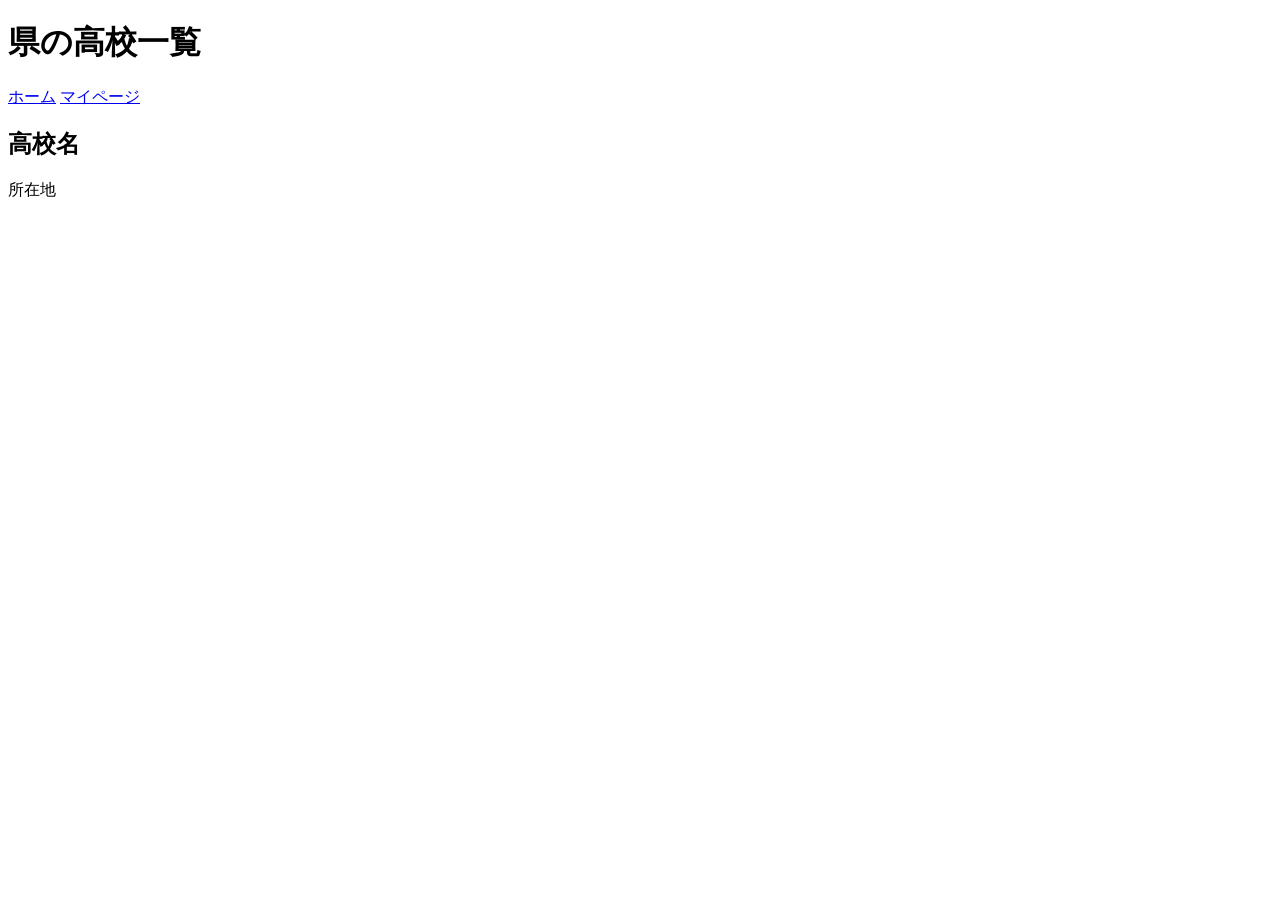
<file: src/main/resources/templates/allschool.html>
<!DOCTYPE html>
<html lang="ja" xmlns:th="http://www.thymeleaf.org">
<head>
    <meta charset="UTF-8">
    <meta name="viewport" content="width=device-width, initial-scale=1.0">

    <link rel="stylesheet" th:href="@{/CSS/allschool.css}">

    <title>高校一覧</title>
</head>

<body>

    <div class="TopContainer">
        <h1>県の高校一覧</h1>
        <a href="/home">ホーム</a>
        <a href="/Mypage">マイページ</a>
    </div>


    <div class="AllSchool">

        <a th:each="school : ${schools}"
           th:href="@{/schools/{code}(code=${school.code})}"
           class="SchoolCard">

            <h2 th:text="${school.name}">
                高校名
            </h2>

            <p th:text="${school.location}">
                所在地
            </p>

        </a>

    </div>

</body>
</html>
</file>
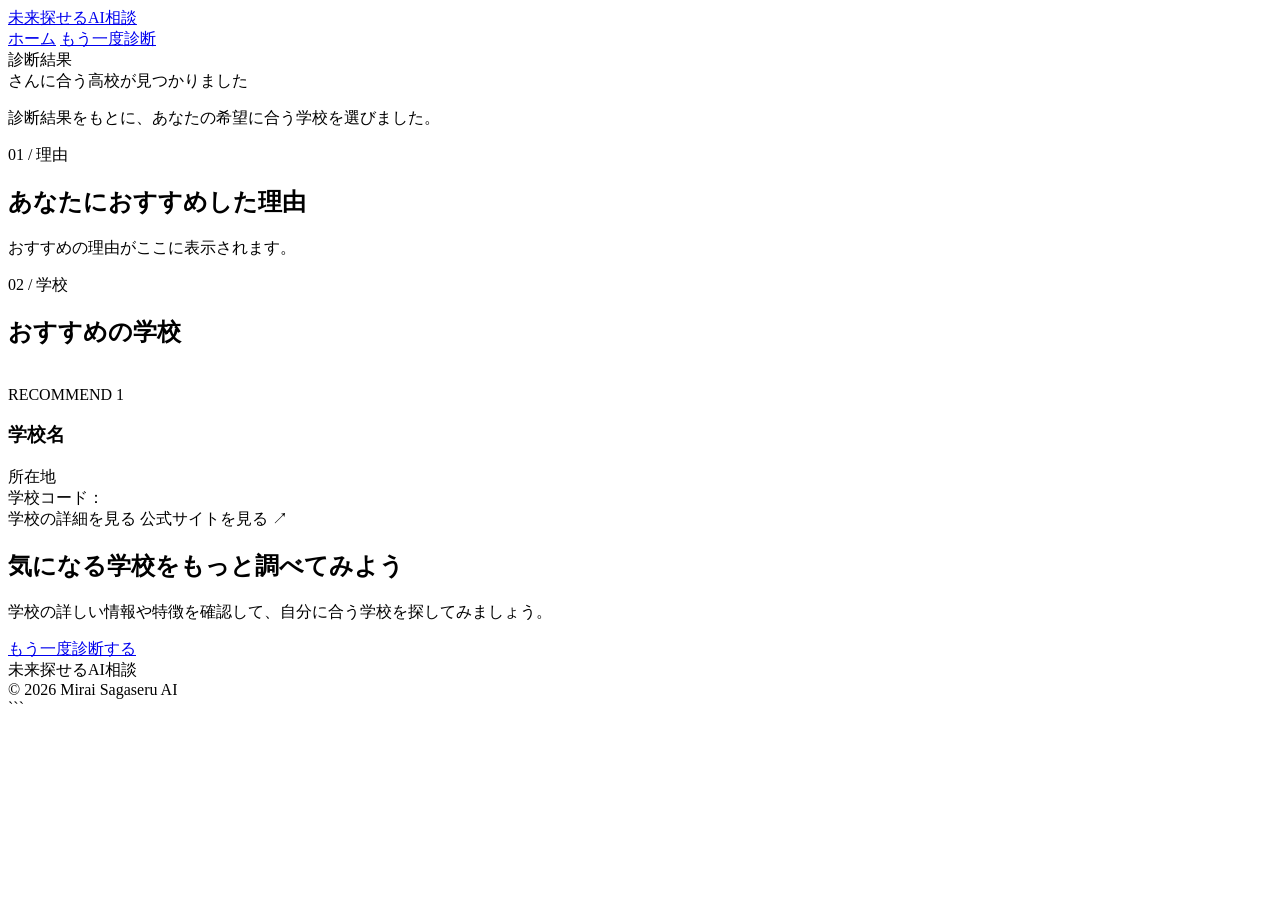
<file: src/main/resources/templates/diagnosis-result.html>
<!DOCTYPE html>
<html lang="en">
<head>
    <meta charset="UTF-8">
    <meta name="viewport" content="width=device-width, initial-scale=1.0">
    <title>診断結果</title>
</head>
<body>
    <!DOCTYPE html>

<html lang="ja" xmlns:th="http://www.thymeleaf.org">

<head>
    <meta charset="UTF-8">
    <meta name="viewport" content="width=device-width, initial-scale=1.0">
<title>診断結果</title>

<link rel="preconnect" href="https://fonts.googleapis.com">
<link rel="preconnect" href="https://fonts.gstatic.com" crossorigin>
<link href="https://fonts.googleapis.com/css2?family=Noto+Sans+JP:wght@400;500;600;700;800&display=swap" rel="stylesheet">
<link rel="stylesheet" th:href="@{/CSS/diagnosis-result.css}">

</head>

<body>
<!-- =========================
     ヘッダー
========================== -->

<header class="header">

    <div class="header-inner">

        <a href="/home" class="logo">
            未来<span>探せる</span>AI相談
        </a>

        <nav class="header-nav">
            <a href="/home">ホーム</a>
            <a href="/diagnosis">もう一度診断</a>
        </nav>

    </div>

</header>


<!-- =========================
     メイン
========================== -->

<main class="main">

    <!-- 結果タイトル -->

    <section class="result-heading">

        <div class="result-label">
            診断結果
        </div>

        <span th:text = "${userName}"></span>さんに合う高校が見つかりました

        <p>
            診断結果をもとに、あなたの希望に合う学校を選びました。
        </p>

    </section>


    <!-- =========================
         おすすめ理由
    ========================== -->

    <section class="reason-section">

        <div class="section-heading">

            <span class="number">
                01 / 理由
            </span>

            <h2>
                あなたにおすすめした理由
            </h2>

        </div>


        <div class="reason-card">

            <p th:text="${reason}">
                おすすめの理由がここに表示されます。
            </p>

        </div>

    </section>


    <!-- =========================
         おすすめ学校
    ========================== -->

    <section class="schools-section">

        <div class="section-heading">

            <span class="number">
                02 / 学校
            </span>

            <h2>
                おすすめの学校
            </h2>

        </div>


        <div class="school-list">

            <!-- 学校カード -->

            <article
                class="school-card"
                th:each="school, stat : ${schools}">


                <!-- 学校画像 -->

                <div class="school-image">

                    <img
                        th:src="${school.imageUrl != null and !school.imageUrl.isBlank()
                            ? school.imageUrl
                            : '/images/school-default.jpg'}"
                        th:alt="${school.name}">

                </div>


                <!-- 学校情報 -->

                <div class="school-content">

                    <span
                        class="recommend-number"
                        th:text="'RECOMMEND ' + ${stat.count}">
                        RECOMMEND 1
                    </span>


                    <h3
                        class="school-name"
                        th:text="${school.name}">
                        学校名
                    </h3>


                    <div class="school-location">

                        <span class="location-icon"></span>

                        <span th:text="${school.location}">
                            所在地
                        </span>

                    </div>


                    <div
                        class="school-code"
                        th:text="'学校コード：' + ${school.code}">
                        学校コード：
                    </div>


                    <div class="school-actions">

                        <a
                            th:href="@{'/schools/' + ${school.code}}"
                            class="detail-button">
                            学校の詳細を見る
                        </a>


                        <a
                            th:if="${school.websiteUrl != null and !school.websiteUrl.isBlank()}"
                            th:href="${school.websiteUrl}"
                            target="_blank"
                            rel="noopener noreferrer"
                            class="website-button">
                            公式サイトを見る ↗
                        </a>

                    </div>

                </div>

            </article>

        </div>

    </section>


    <!-- =========================
         下部
    ========================== -->

    <section class="next-section">

        <h2>
            気になる学校をもっと調べてみよう
        </h2>

        <p>
            学校の詳しい情報や特徴を確認して、自分に合う学校を探してみましょう。
        </p>

        <a href="/diagnosis" class="back-button">
            もう一度診断する
        </a>

    </section>

</main>


<!-- =========================
     フッター
========================== -->

<footer class="footer">

    <div class="footer-inner">

        <div class="footer-logo">
            未来探せるAI相談
        </div>

        <div class="copyright">
            © 2026 Mirai Sagaseru AI
        </div>

    </div>

</footer>
```

</body>

</html>

    
</body>
</html>
</file>
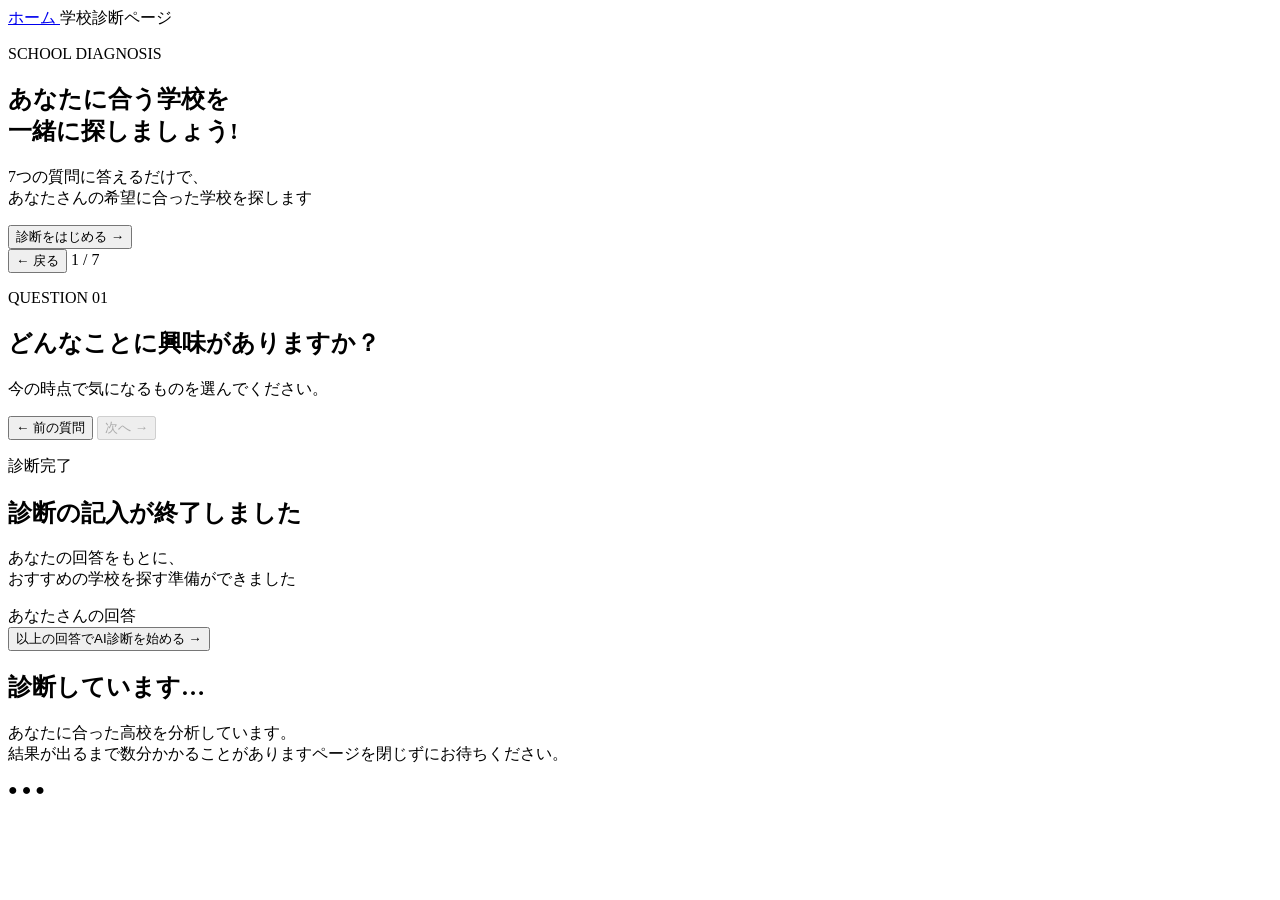
<file: src/main/resources/templates/diagnosis.html>
<!DOCTYPE html>
<html lang="ja" xmlns:th="http://www.thymeleaf.org">

<head>
    <meta charset="UTF-8">
    <meta name="viewport" content="width=device-width, initial-scale=1.0">

    <meta name="_csrf" th:content="${_csrf.token}">

    <meta name="_csrf_header" th:content="${_csrf.headerName}">

    <title>学校診断 | 未来探せるAI相談</title>

    <link rel="stylesheet" th:href="@{/CSS/diagnosis.css}">
</head>

<body>

    <header class="header">
        <div class="header-inner">
            <a href="/home" class="logo">
                ホーム
            </a>

            <span class="header-label">
                学校診断ページ
            </span>
        </div>
    </header>


    <main class="diagnosis-page">

        <section class="diagnosis-container">

            <!-- ページタイトル -->
            <div class="intro" id="intro">

                <p class="eyebrow">SCHOOL DIAGNOSIS</p>

                <h1>
                    あなたに合う学校を<br>
                    一緒に探しましょう!
                </h1>

                <p class="intro-text">
                    7つの質問に答えるだけで、<br>
                    <span th:text = "${userName}">あなた</span>さんの希望に合った学校を探します
                </p>

                <button class="start-button" id="startButton">
                    診断をはじめる
                    <span>→</span>
                </button>

            </div>


            <!-- 診断本体 -->
            <div class="quiz hidden" id="quiz">

                <!-- 上部 -->
                <div class="quiz-top">

                    <button class="back-home" id="backButton">
                        ← 戻る
                    </button>

                    <span class="question-count">
                        <span id="currentNumber">1</span>
                        / 7
                    </span>

                </div>


                <!-- プログレスバー -->
                <div class="progress-area">
                    <div class="progress-bar">
                        <div class="progress" id="progress"></div>
                    </div>
                </div>


                <!-- 質問 -->
                <div class="question-area" id="questionArea">

                    <p class="question-number" id="questionNumber">
                        QUESTION 01
                    </p>

                    <h2 id="questionTitle">
                        どんなことに興味がありますか？
                    </h2>

                    <p class="question-description" id="questionDescription">
                        今の時点で気になるものを選んでください。
                    </p>


                    <div class="answer-list" id="answerList">
                        <!-- JSで生成 -->
                    </div>

                </div>


                <!-- ナビゲーション -->
                <div class="quiz-navigation">

                    <button class="previous-button hidden" id="previousButton">
                        ← 前の質問
                    </button>

                    <button class="next-button" id="nextButton" disabled>
                        次へ
                        <span>→</span>
                    </button>

                </div>

            </div>


            <!-- 結果画面 -->
            <div class="result hidden" id="result">

                <p class="eyebrow">診断完了</p>

                <h1>
                    診断の記入が終了しました
                </h1>

                <p class="result-text">
                    あなたの回答をもとに、<br>
                    おすすめの学校を探す準備ができました
                </p>

                <div class="result-summary">
                    <div class="summary-title">
                        <span th:text = "${userName}">あなた</span>さんの回答
                    </div>

                    <div id="resultAnswers"></div>
                </div>

                <button class="result-button" id="resultButton">
                    以上の回答でAI診断を始める
                    <span>→</span>
                </button>

            </div>

                <div id="diagnosisLoading" class="hidden">
                     <h2>診断しています…</h2>
                     <p>あなたに合った高校を分析しています。<br>
                        結果が出るまで数分かかることがありますページを閉じずにお待ちください。</p>


                     <div class="loading-dots">
                         <span>●</span>
                         <span>●</span>
                         <span>●</span>
                    </div>
                </div>

        </section>

    </main>





    <script th:src="@{CSS/JS/diagnosis.js}"></script>

</body>

</html>
</file>
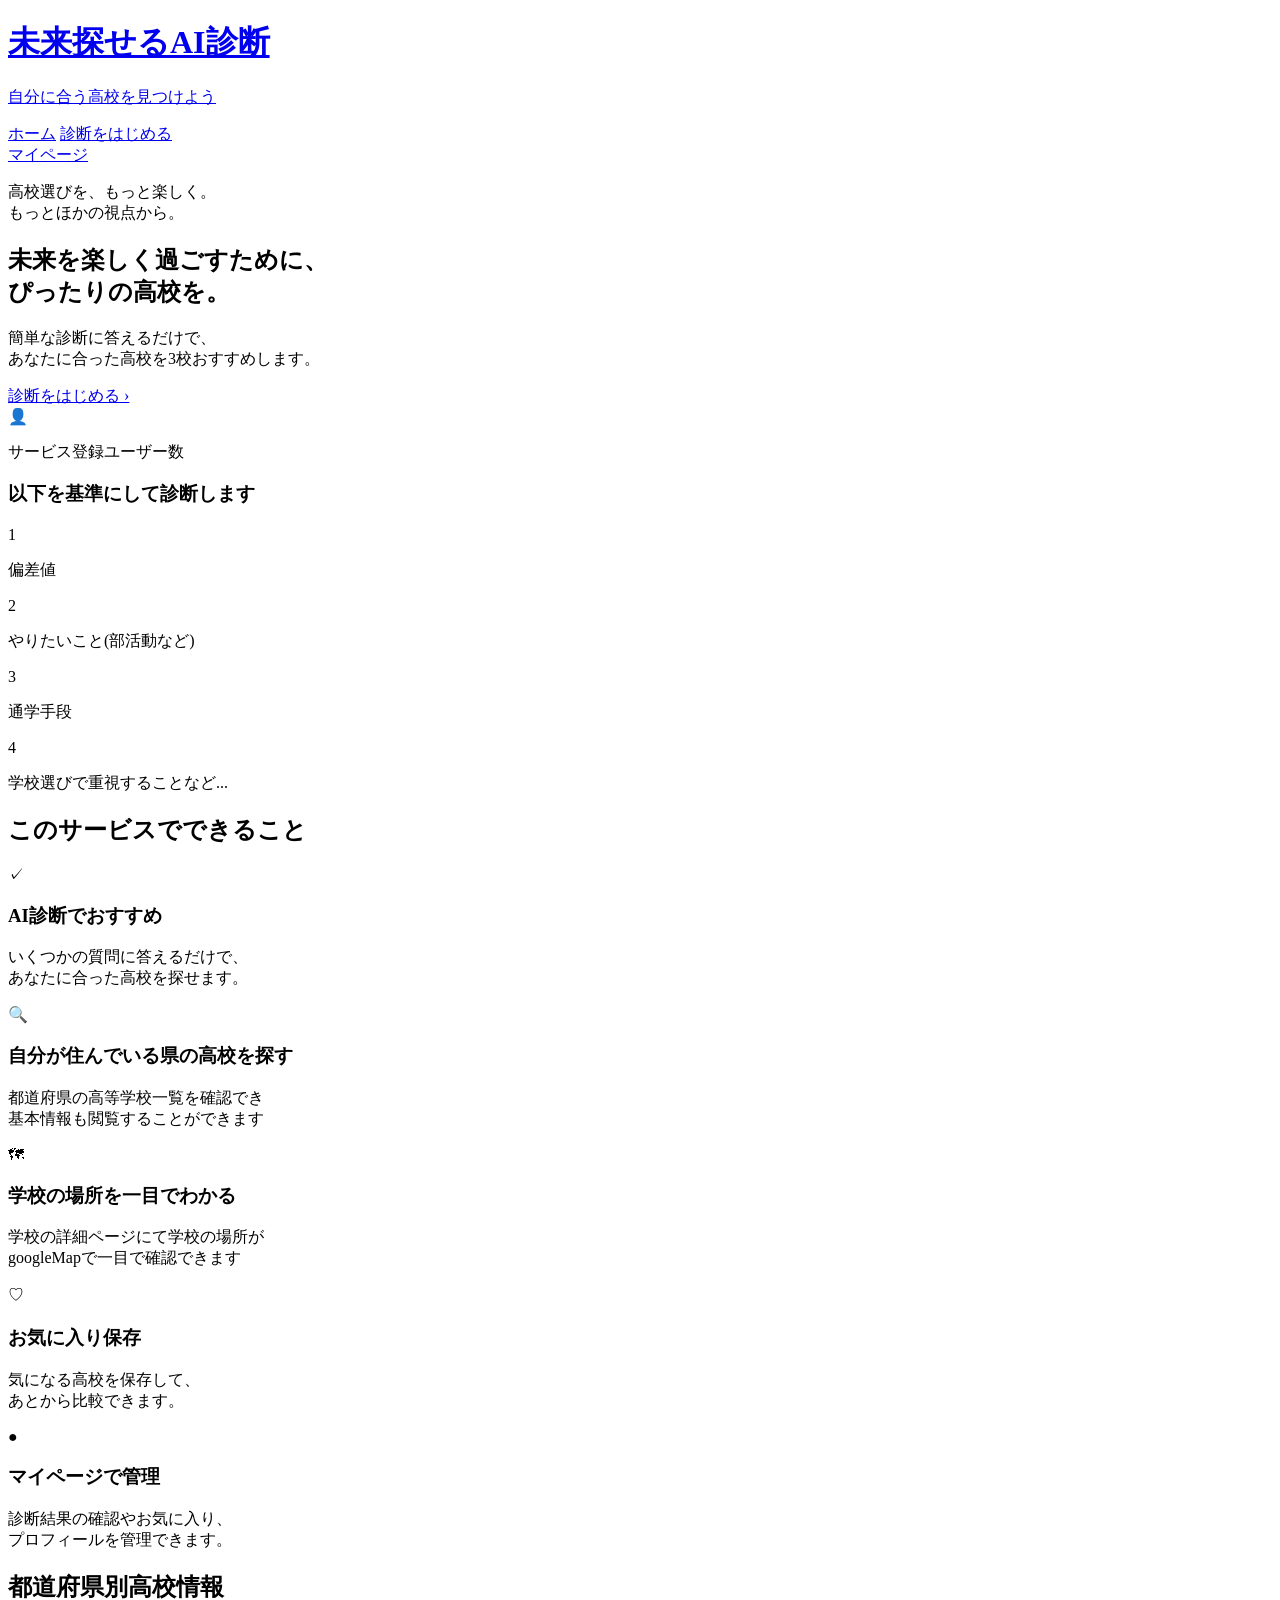
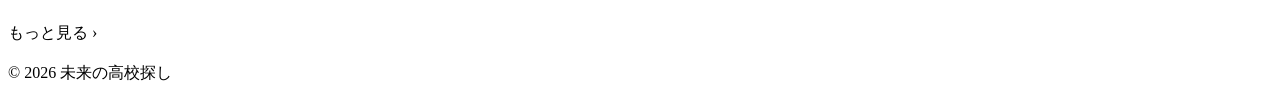
<file: src/main/resources/templates/home.html>
<!DOCTYPE html>
<html lang="ja" xmlns:th="http://www.thymeleaf.org">
<head>
    <meta charset="UTF-8">
    <meta name="viewport" content="width=device-width, initial-scale=1.0">

    <title>未来の高校探し</title>

    <link rel="stylesheet" th:href="@{/CSS/home.css}">
</head>

<body>

<!-- =========================
     ヘッダー
========================= -->
<header class="header">

    <div class="header-inner">

        <!-- ロゴ -->
        <a href="/" class="logo">

            <div>
                <h1>未来探せるAI診断</h1>
                <p>自分に合う高校を見つけよう</p>
            </div>
        </a>


        <!-- ナビゲーション -->
        <nav class="nav">

            <a href="/" class="active">ホーム</a>
            <a href="/diagnosis">診断をはじめる</a>
        </nav>


        <!-- マイページボタン -->
        <div class="auth-buttons">

            <a href="/Mypage" class="acountButton">
                マイページ
            </a>
        </div>

    </div>

</header>


<!-- =========================
     ヒーロー
========================= -->
<section class="hero">

    <div class="hero-background"></div>

    <div class="hero-inner">

        <!-- 左側 -->
        <div class="hero-content">

            <p class="hero-subtitle">
                高校選びを、もっと楽しく。<br>
                もっとほかの視点から。
            </p>

            <h2>
                未来を楽しく過ごすために、<br>
                <span>ぴったりの高校を。</span>
            </h2>

            <p class="hero-description">
                簡単な診断に答えるだけで、<br>
                あなたに合った高校を3校おすすめします。
            </p>

            <div class="hero-buttons">

                <a href="/diagnosis" class="diagnosis-button">
                    診断をはじめる
                    <span>›</span>
                </a>

            </div>

        </div>


        <!-- 右側 -->
        <div class="hero-card">

            <div class="user-count">

                <div class="user-icon">
                    👤
                </div>

                <div>
                    <p>サービス登録ユーザー数</p>
                    <strong th:text="${userCount} + '人'"></strong>
                </div>

            </div>


            <h3>以下を基準にして診断します</h3>

            <div class="ranking">

                <div class="ranking-item">
                    <span>1</span>
                    <p>偏差値</p>
                </div>

                <div class="ranking-item">
                    <span>2</span>
                    <p>やりたいこと(部活動など)</p>
                </div>

                <div class="ranking-item">
                    <span>3</span>
                    <p>通学手段</p>
                </div>

                <div class="ranking-item">
                    <span>4</span>
                    <p>学校選びで重視することなど...</p>
                </div>

            </div>

        </div>

    </div>

</section>


<!-- =========================
     このサービスでできること
========================= -->
<section class="features">

    <div class="section-title">

        <h2>このサービスでできること</h2>

        <div class="title-line"></div>

    </div>


    <div class="feature-list">

        <!-- カード1 -->
        <div class="feature-card">

            <div class="feature-icon">
                ✓
            </div>

            <div>
                <h3>AI診断でおすすめ</h3>

                <p>
                    いくつかの質問に答えるだけで、<br>
                    あなたに合った高校を探せます。
                </p>
            </div>

        </div>


        <!-- カード2 -->
        <div class="feature-card">

            <div class="feature-icon">
                🔍
            </div>

            <div>
                <h3>自分が住んでいる県の高校を探す</h3>

                <p>
                    都道府県の高等学校一覧を確認でき<br>
                    基本情報も閲覧することができます
                </p>
            </div>

        </div>

        <div class="feature-card">

            <div class="feature-icon">
                🗺
            </div>

            <div>
                <h3>学校の場所を一目でわかる</h3>

                <p>
                    学校の詳細ページにて学校の場所が<br>
                    googleMapで一目で確認できます
                </p>
            </div>

        </div>


        <!-- カード3 -->
        <div class="feature-card">

            <div class="feature-icon">
                ♡
            </div>

            <div>
                <h3>お気に入り保存</h3>

                <p>
                    気になる高校を保存して、<br>
                    あとから比較できます。
                </p>
            </div>

        </div>


        <!-- カード4 -->
        <div class="feature-card">

            <div class="feature-icon">
                ●
            </div>

            <div>
                <h3>マイページで管理</h3>

                <p>
                    診断結果の確認やお気に入り、<br>
                    プロフィールを管理できます。
                </p>
            </div>

        </div>

    </div>

</section>


<!-- =========================
     新着高校
========================= -->
<section class="schools-section">

    <div class="schools-header">

        <h2>都道府県別高校情報</h2>

        <a th:href="@{/allschool(prefecture = ${prefecture})}">
            もっと見る ›
        </a>

    </div>


    <div class="school-list">

        <!-- 高校1 -->
        <article th:each="school : ${schools}" class="school-card"> 

            <!--
            <div class="school-image">
                <span></span>
            </div>
        -->

            <div class="school-info">

                <h3 th:text="${school.name}"></h3>

                <p th:text="${school.location}"></p>

            </div>

        </article>
</section>


<!-- =========================
     フッター
========================= -->
<footer class="footer">

    <p>© 2026 未来の高校探し</p>

</footer>


</body>
</html>
</file>
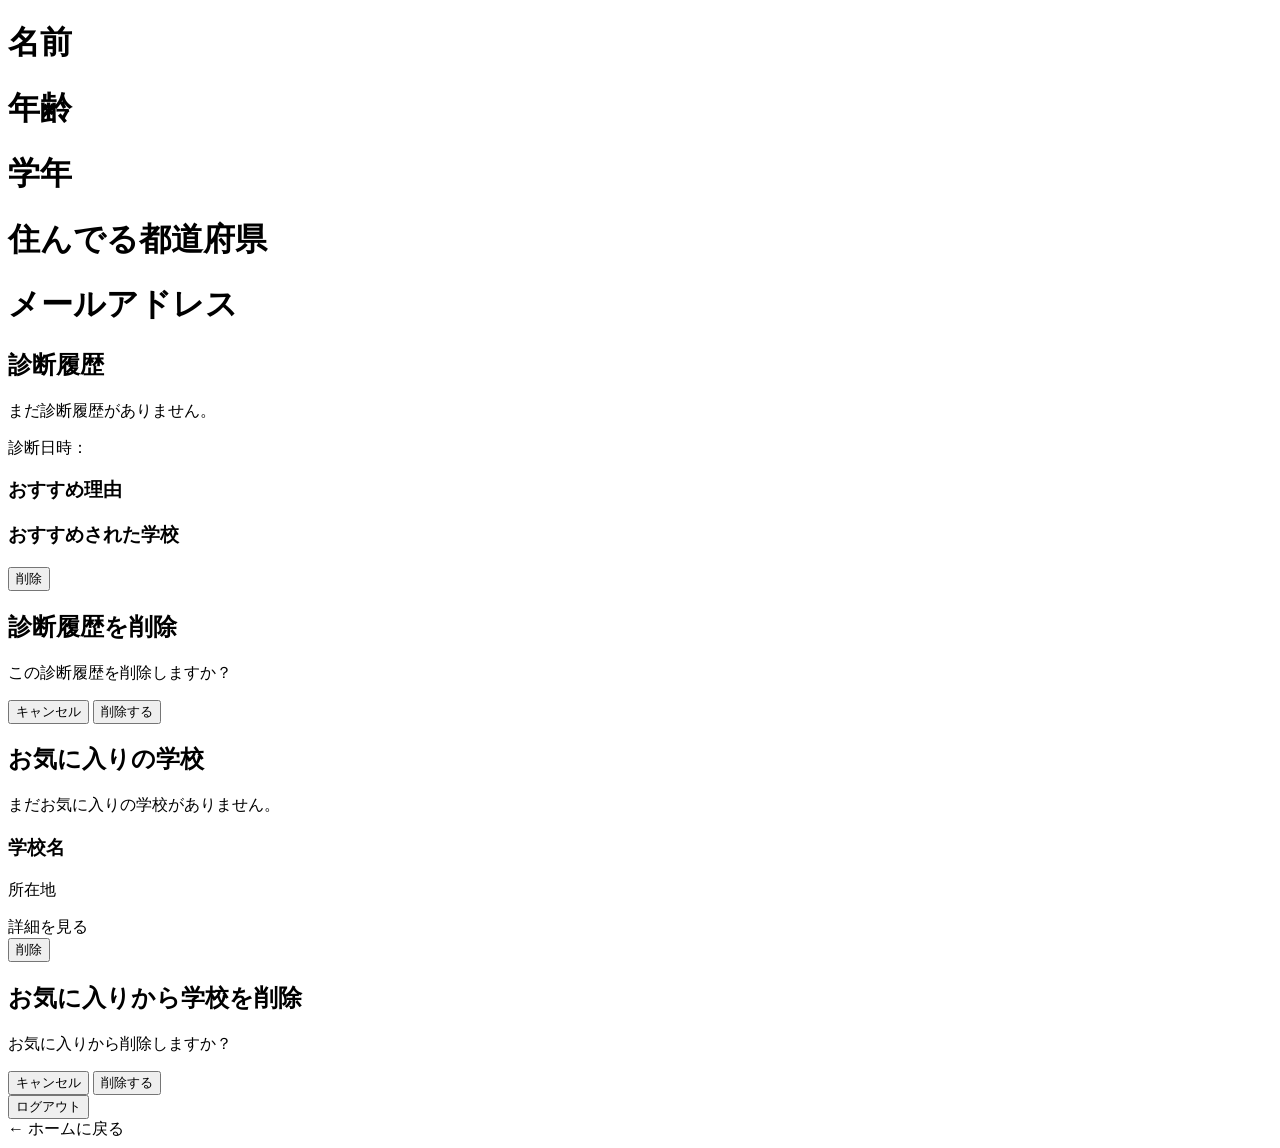
<file: src/main/resources/templates/Mypage.html>
<!DOCTYPE html>

<html lang="ja"
      xmlns:th="http://www.thymeleaf.org">

<head>

    <meta charset="UTF-8">

    <meta name="viewport"
          content="width=device-width, initial-scale=1.0">

    <title>マイページ</title>

    <link rel="stylesheet"
          th:href="@{/CSS/mypage.css}">

</head>

<body>


<!-- ユーザー情報 -->

<div class="Container">

    <div class="Name">
        <h1>名前</h1>
        <span th:text="${name}"></span>
    </div>

    <div class="Age">
        <h1>年齢</h1>
        <span th:text="${age}"></span>
    </div>

    <div class="Grade">
        <h1>学年</h1>
        <span th:text="${grade}"></span>
    </div>

    <div class="prefecture">
        <h1>住んでる都道府県</h1>
        <span th:text="${prefecture}"></span>
    </div>

    <div class="Email">
        <h1>メールアドレス</h1>
        <span th:text="${loginMail}"></span>
    </div>

</div>


<!-- 診断履歴 -->

<section>

    <h2>診断履歴</h2>

    <div th:if="${#lists.isEmpty(diagnosisResults)}">

        <p>
            まだ診断履歴がありません。
        </p>

    </div>


    <div th:each="result : ${diagnosisResults}">

        <div class="diagnosis-history">

            <p>
                診断日時：
                <span th:text="${result.createdAt}"></span>
            </p>

            <h3>
                おすすめ理由
            </h3>

            <p th:text="${result.reason}"></p>

            <h3>
                おすすめされた学校
            </h3>


            <!-- 診断履歴削除フォーム -->

            <form th:action="@{/diagnosis/delete}"
                  method="post"
                  class="delete-form">

                <input type="hidden"
                       name="id"
                       th:value="${result.id}">

                <button type="button"
                        class="delete-button"
                        onclick="openDeleteModal(this)">

                    削除

                </button>

            </form>

        </div>

    </div>


    <!-- 診断履歴削除モーダル -->

    <div id="diagnosisDeleteModal"
         class="modal">

        <div class="modal-content">

            <h2>
                診断履歴を削除
            </h2>

            <p>
                この診断履歴を削除しますか？
            </p>

            <div class="modal-buttons">

                <button type="button"
                        class="cancel-button"
                        onclick="closeDeleteModal()">

                    キャンセル

                </button>

                <button type="button"
                        class="confirm-delete-button"
                        onclick="submitDelete()">

                    削除する

                </button>

            </div>

        </div>

    </div>

</section>


<!-- お気に入り -->

<section>

    <h2>
        お気に入りの学校
    </h2>


    <div th:if="${#lists.isEmpty(favoriteSchoolList)}">

        <p>
            まだお気に入りの学校がありません。
        </p>

    </div>


    <div th:each="item : ${favoriteSchoolList}"
         class="favorite-school">

        <div>

            <h3 th:text="${item.school.name}">
                学校名
            </h3>

            <p th:text="${item.school.location}">
                所在地
            </p>

        </div>


        <!-- 学校詳細 -->

        <a th:href="@{/schools/{code}(code=${item.school.code})}">

            詳細を見る

        </a>


        <!-- お気に入り削除フォーム -->

        <form th:action="@{/mypage/favorite/delete}"
              method="post"
              class="favorite-delete-form">

            <input type="hidden"
                   name="id"
                   th:value="${item.favorite.id}">

            <button type="button"
                    class="delete-button"
                    onclick="openFavoriteDeleteModal(this)">

                削除

            </button>

        </form>

    </div>


    <!-- お気に入り削除モーダル -->

    <div id="favoriteDeleteModal"
         class="modal">

        <div class="modal-content">

            <h2>
                お気に入りから学校を削除
            </h2>

            <p>
                お気に入りから削除しますか？
            </p>

            <div class="modal-buttons">

                <button type="button"
                        class="cancel-button"
                        onclick="closeFavoriteDeleteModal()">

                    キャンセル

                </button>

                <button type="button"
                        class="confirm-delete-button"
                        onclick="submitFavoriteDelete()">

                    削除する

                </button>

            </div>

        </div>

    </div>

</section>


<!-- ログアウト -->

<form th:action="@{/logout}"
      method="post">

    <button type="submit">
        ログアウト
    </button>

</form>


<!-- ホームに戻る -->

<div class="Back">

    <a th:href="@{/home}">
        ← ホームに戻る
    </a>

</div>


<script th:src="@{/CSS/JS/delete.js}">
</script>


</body>

</html>
</file>
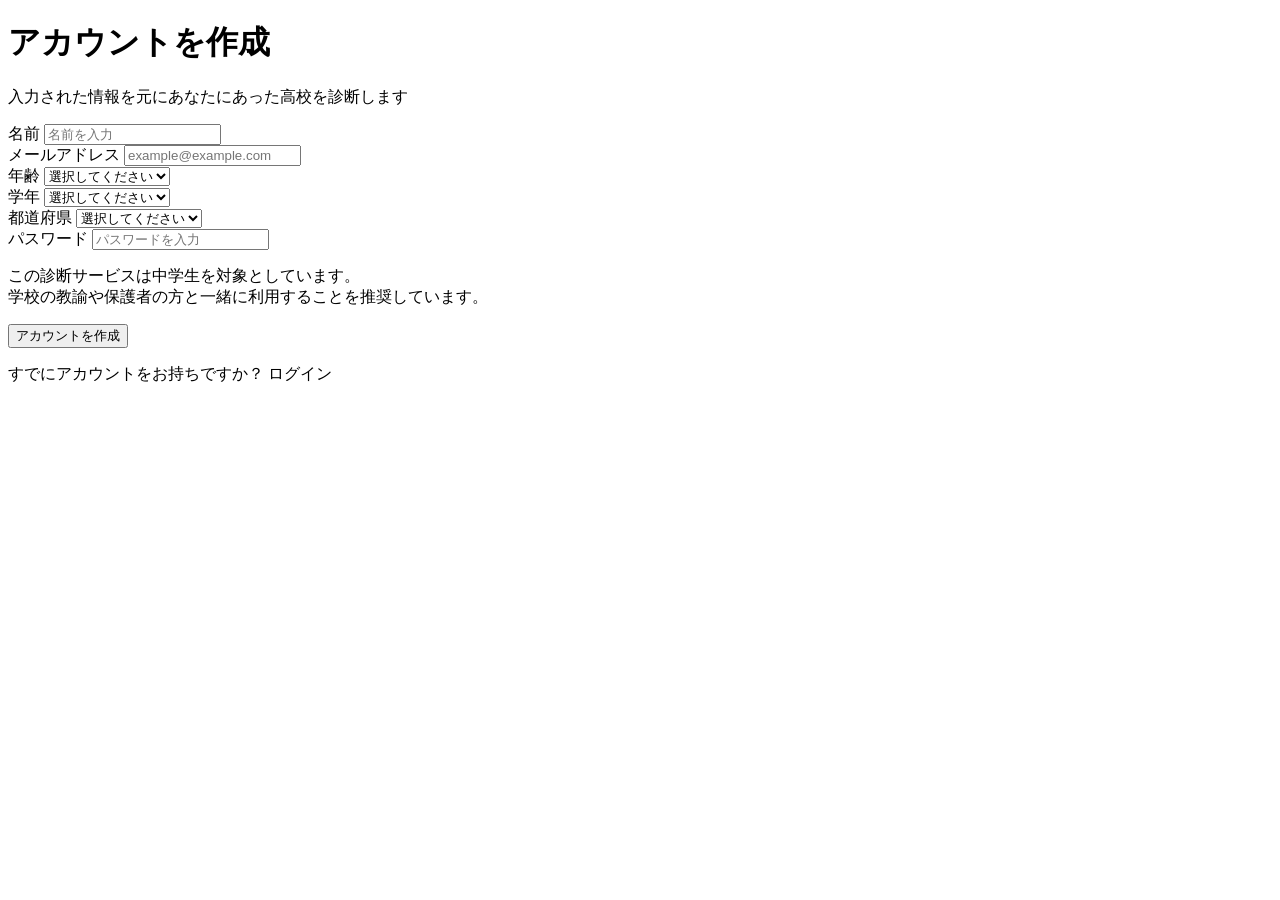
<file: src/main/resources/templates/register.html>
<!DOCTYPE html>
<html lang="ja" xmlns:th="http://www.thymeleaf.org">
<head>
    <meta charset="UTF-8">
    <meta name="viewport" content="width=device-width, initial-scale=1.0">
    <title>新規登録</title>

    <link rel="stylesheet"
          href="https://cdnjs.cloudflare.com/ajax/libs/font-awesome/6.4.2/css/all.min.css">

    <link rel="stylesheet" th:href="@{/CSS/register.css}">
</head>

<body>

    <main class="register-container">

        <div class="register-card">

            <h1>アカウントを作成</h1>

            <p class="description">
                入力された情報を元にあなたにあった高校を診断します
            </p>

            <form th:action="@{/register}" method="post">

                <!-- 名前 -->
                <div class="form-group">
                    <label for="name">名前</label>
                    <input
                        type="text"
                        id="name"
                        name="name"
                        placeholder="名前を入力"
                        required>
                </div>

                <!-- メールアドレス -->
                <div class="form-group">
                    <label for="loginMail">メールアドレス</label>
                    <input
                        type="email"
                        id="loginMail"
                        name="loginMail"
                        placeholder="example@example.com"
                        required>
                </div>

                <!-- 年齢 -->
                <div class="form-group">
                    <label for="age">年齢</label>
                    <select id="age" name="age" required>
                        <option value="">選択してください</option>
                        <option value="13">13歳</option>
                        <option value="14">14歳</option>
                        <option value="15">15歳</option>
                    </select>
                </div>

                <!-- 学年-->

                <div class="form-group">
                    <label for="grade">学年</label>
                    <select id="grade" name="grade" required>
                        <option value="">選択してください</option>
                        <option value="中学1年生">中学1年生</option>
                        <option value="中学2年生">中学2年生</option>
                        <option value="中学3年生">中学3年生</option>
                    </select>
                </div>

                <!-- 都道府県 -->
                <div class="form-group">
                    <label for="prefecture">都道府県</label>
                    <select id="prefecture" name="prefecture" required>
                        <option value="">選択してください</option>
                        <option value="北海道">北海道</option>
                        <option value="青森県">青森県</option>
                        <option value="岩手県">岩手県</option>
                        <option value="宮城県">宮城県</option>
                        <option value="秋田県">秋田県</option>
                        <option value="山形県">山形県</option>
                        <option value="福島県">福島県</option>
                        <option value="茨城県">茨城県</option>
                        <option value="栃木県">栃木県</option>
                        <option value="群馬県">群馬県</option>
                        <option value="埼玉県">埼玉県</option>
                        <option value="千葉県">千葉県</option>
                        <option value="東京都">東京都</option>
                        <option value="神奈川県">神奈川県</option>
                        <option value="新潟県">新潟県</option>
                        <option value="富山県">富山県</option>
                        <option value="石川県">石川県</option>
                        <option value="福井県">福井県</option>
                        <option value="山梨県">山梨県</option>
                        <option value="長野県">長野県</option>
                        <option value="岐阜県">岐阜県</option>
                        <option value="静岡県">静岡県</option>
                        <option value="愛知県">愛知県</option>
                        <option value="三重県">三重県</option>
                        <option value="滋賀県">滋賀県</option>
                        <option value="京都府">京都府</option>
                        <option value="大阪府">大阪府</option>
                        <option value="兵庫県">兵庫県</option>
                        <option value="奈良県">奈良県</option>
                        <option value="和歌山県">和歌山県</option>
                        <option value="鳥取県">鳥取県</option>
                        <option value="島根県">島根県</option>
                        <option value="岡山県">岡山県</option>
                        <option value="広島県">広島県</option>
                        <option value="山口県">山口県</option>
                        <option value="徳島県">徳島県</option>
                        <option value="香川県">香川県</option>
                        <option value="愛媛県">愛媛県</option>
                        <option value="高知県">高知県</option>
                        <option value="福岡県">福岡県</option>
                        <option value="佐賀県">佐賀県</option>
                        <option value="長崎県">長崎県</option>
                        <option value="熊本県">熊本県</option>
                        <option value="大分県">大分県</option>
                        <option value="宮崎県">宮崎県</option>
                        <option value="鹿児島県">鹿児島県</option>
                        <option value="沖縄県">沖縄県</option>
                    </select>
                </div>

                <!-- パスワード -->
                <div class="form-group">
                    <label for="password">パスワード</label>
                    <input
                        type="password"
                        id="password"
                        name="password"
                        placeholder="パスワードを入力"
                        required>
                </div>

                <p class="description">
                この診断サービスは中学生を対象としています。<br>
                学校の教諭や保護者の方と一緒に利用することを推奨しています。
                </p>

                <button type="submit">
                    アカウントを作成
                </button>

            </form>

            <p class="login-link">
                すでにアカウントをお持ちですか？
                <a th:href="@{/login}">ログイン</a>
            </p>

        </div>

    </main>
    

</body>
</html>
</file>
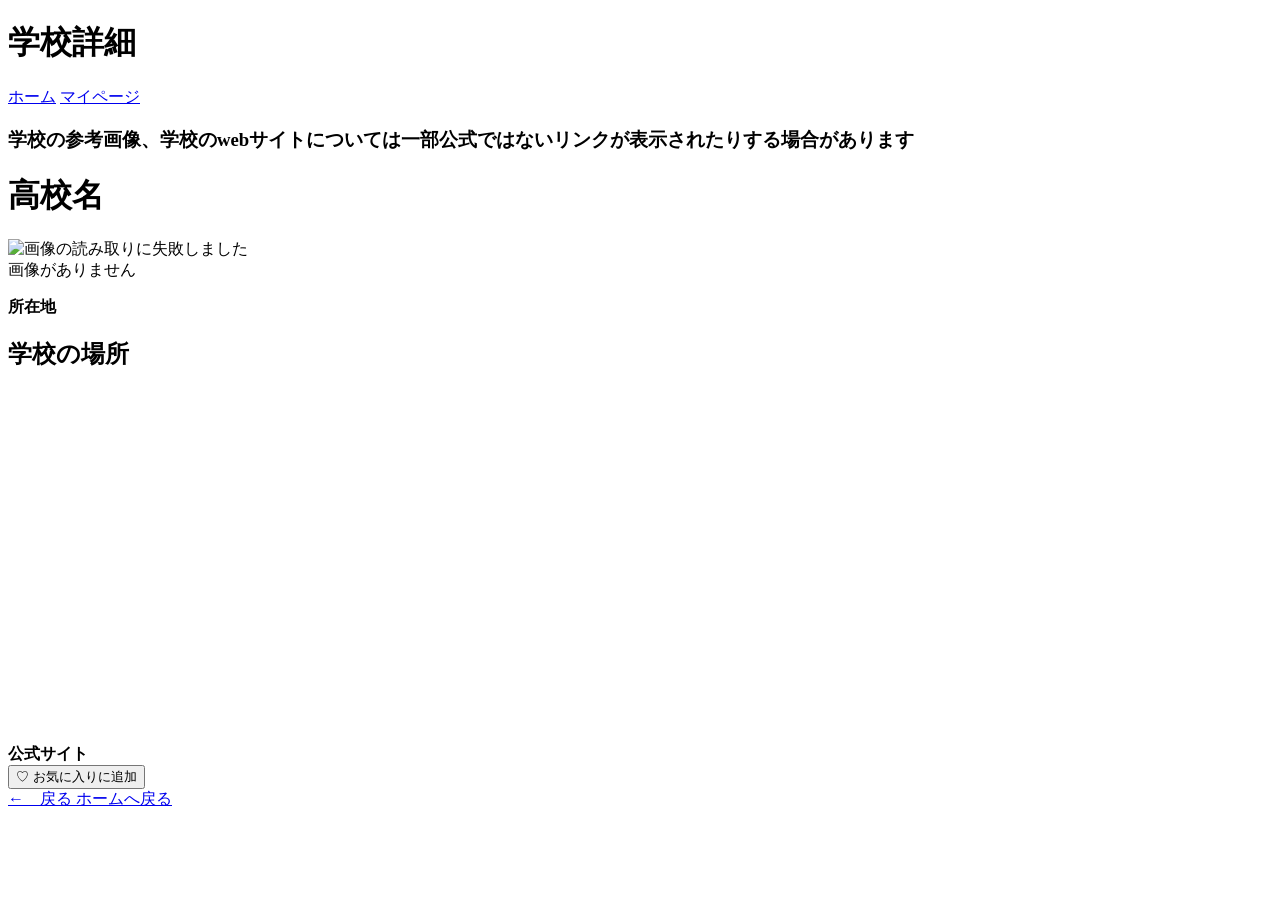
<file: src/main/resources/templates/school-detail.html>
<!DOCTYPE html>
<html lang="ja" xmlns:th="http://www.thymeleaf.org">

<head>
    <meta charset="UTF-8">
    <meta name="viewport" content="width=device-width, initial-scale=1.0">

    <link rel="stylesheet" th:href="@{/CSS/school-detail.css}">

    <title th:text="${school.name}">学校詳細</title>
</head>

<body>

    <div class="TopContainer">
        <h1>学校詳細</h1>

        <div class="TopLinks">
            <a href="/home">ホーム</a>
            <a href="/Mypage">マイページ</a>
        </div>
    </div>


    <main class="SchoolDetail">

        <h3>学校の参考画像、学校のwebサイトについては一部公式ではないリンクが表示されたりする場合があります</h3>

        <h1 th:text="${school.name}">
            高校名
        </h1>


        <div class="SchoolImage">

            <img th:if="${school.imageUrl != null and !school.imageUrl.isBlank()}" th:src="${school.imageUrl}"
                alt="画像の読み取りに失敗しました">

            <div th:unless="${school.imageUrl != null and !school.imageUrl.isBlank()}" class="NoImage">
                画像がありません
            </div>

        </div>


        <div class="SchoolInfo">

            <p>
                <strong>所在地</strong>
                <span th:text="${school.location}"></span>
            </p>

        <div class="school-map">
            <h2>学校の場所</h2>

            <iframe
                width="100%"
                height="350"
                style="border:0"
                loading="lazy"
                allowfullscreen
                th:src="'https://www.google.com/maps/embed/v1/place?key=' + ${googleMapsApiKey} + '&q=' + ${school.location}">
            </iframe>
        </div>

            <a th:href="${school.websiteUrl}" target="_blank" rel="noopener noreferrer">
                <Strong>公式サイト</Strong>
            </a>

        

        <form th:action="@{/favorites/add}" method="post">

            <input
                type="hidden"
                name="schoolCode"
                th:value="${school.code}">

            <button
                type="submit"
                class="favorite-button"
                th:classappend="${isFavorite} ? ' favorite-active' : ''">

                <span th:text="${isFavorite} ? '♥' : '♡'">
                    ♡
                </span>

                <span th:text="${isFavorite} ? 'お気に入り登録済み' : 'お気に入りに追加'">
                    お気に入りに追加
                </span>

            </button>

        </form>

        </div>


        <a href="/allschool" class="BackButton">
            ←　戻る
        </a>
        <a href="/home" class="BackButton">
            ホームへ戻る
        </a>

    </main>

</body>

</html>
</file>
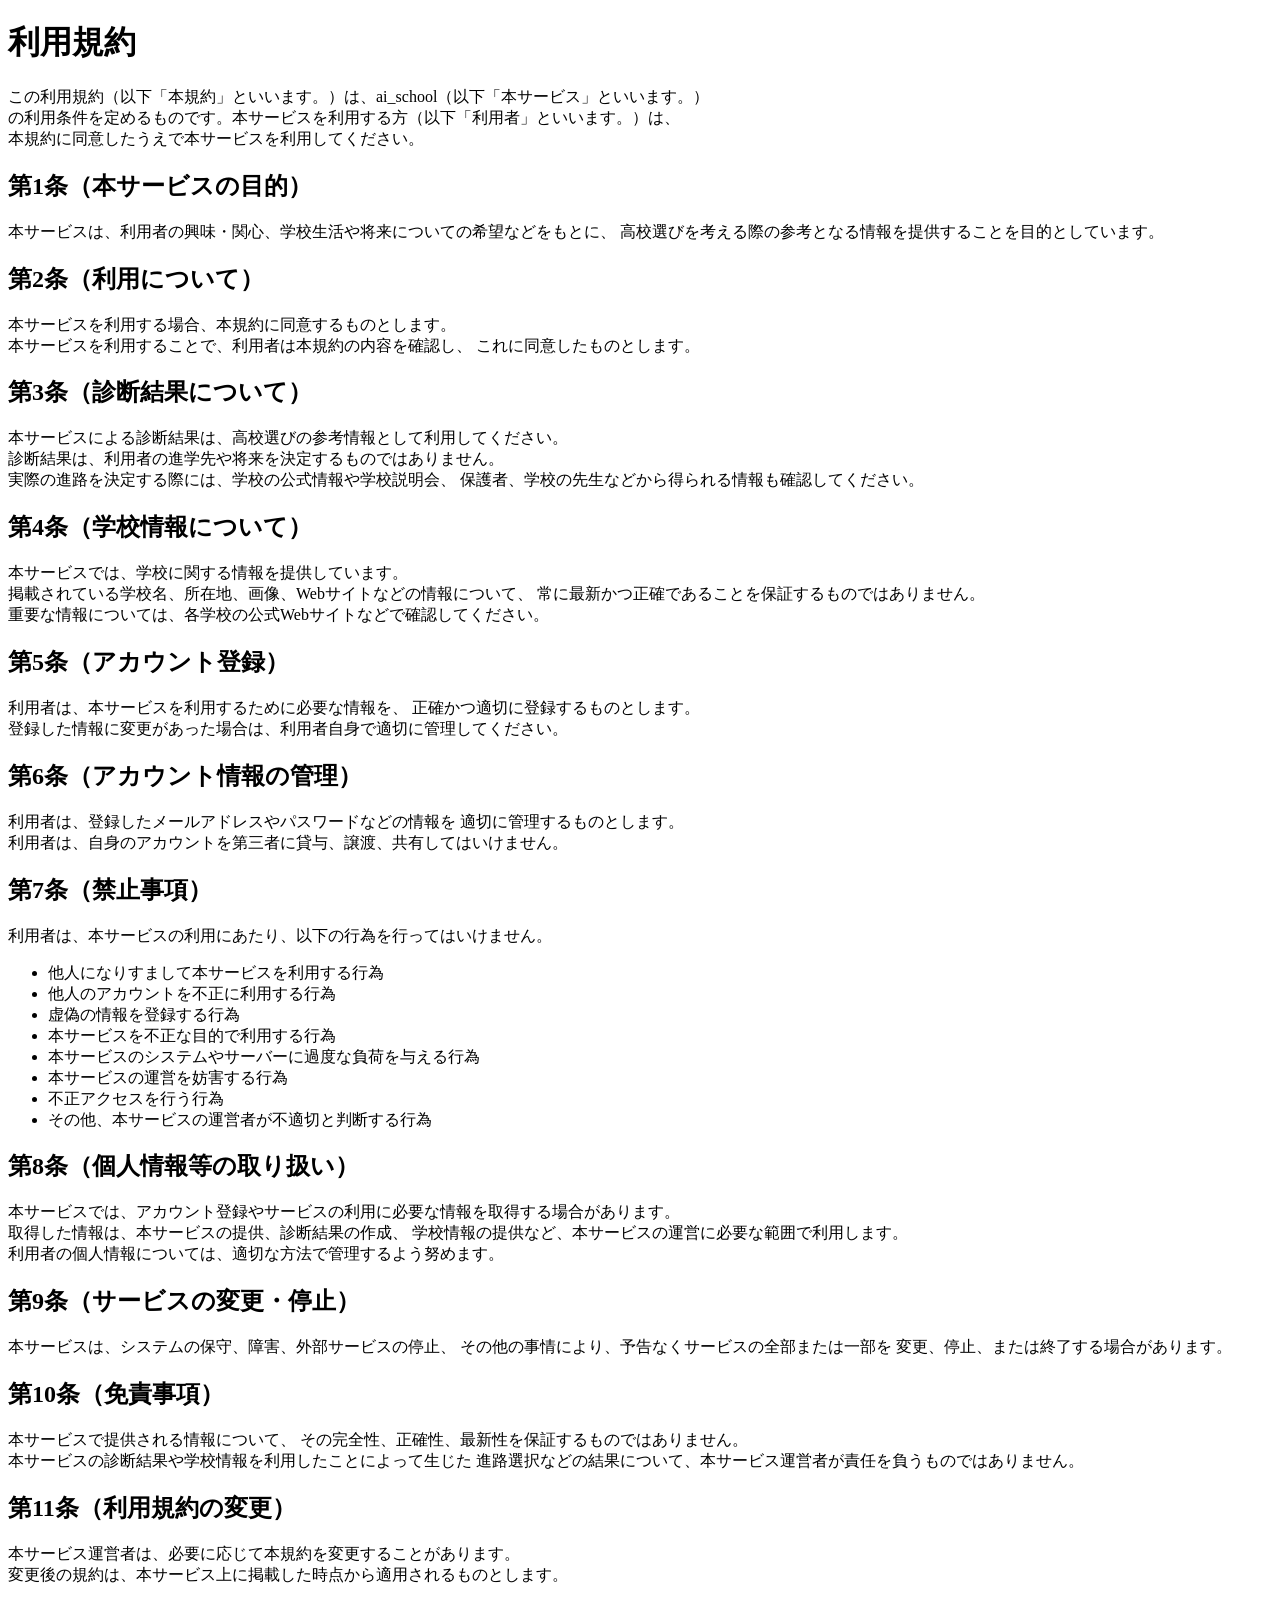
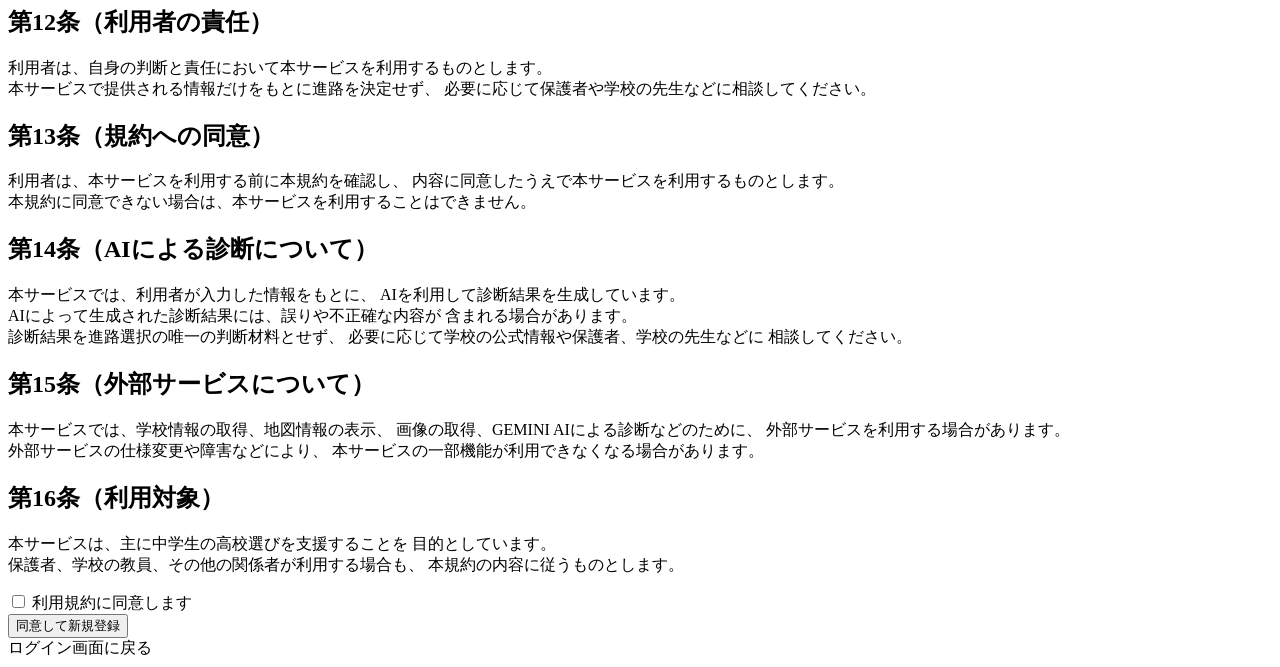
<file: src/main/resources/templates/terms.html>
<!DOCTYPE html>
<html lang="ja" xmlns:th="http://www.thymeleaf.org">

<head>
    <meta charset="UTF-8">
    <meta name="viewport" content="width=device-width, initial-scale=1.0">

    <link rel="stylesheet" th:href="@{/CSS/terms.css}">

    <title>利用規約</title>
</head>

<body>

<main class="terms-container">

    <div class="terms-card">

        <h1>利用規約</h1>

        <p>
            この利用規約（以下「本規約」といいます。）は、ai_school（以下「本サービス」といいます。）<br>
            の利用条件を定めるものです。本サービスを利用する方（以下「利用者」といいます。）は、<br>
            本規約に同意したうえで本サービスを利用してください。
        </p>


        <div class="terms-content">

            <!-- 第1条 -->
            <section class="terms-section">
                <h2>第1条（本サービスの目的）</h2>
                <p>
                    本サービスは、利用者の興味・関心、学校生活や将来についての希望などをもとに、
                    高校選びを考える際の参考となる情報を提供することを目的としています。
                </p>
            </section>


            <!-- 第2条 -->
            <section class="terms-section">
                <h2>第2条（利用について）</h2>
                <p>
                    本サービスを利用する場合、本規約に同意するものとします。<br>
                    本サービスを利用することで、利用者は本規約の内容を確認し、
                    これに同意したものとします。
                </p>
            </section>


            <!-- 第3条 -->
            <section class="terms-section">
                <h2>第3条（診断結果について）</h2>
                <p>
                    本サービスによる診断結果は、高校選びの参考情報として利用してください。<br>
                    診断結果は、利用者の進学先や将来を決定するものではありません。<br>
                    実際の進路を決定する際には、学校の公式情報や学校説明会、
                    保護者、学校の先生などから得られる情報も確認してください。
                </p>
            </section>


            <!-- 第4条 -->
            <section class="terms-section">
                <h2>第4条（学校情報について）</h2>
                <p>
                    本サービスでは、学校に関する情報を提供しています。<br>
                    掲載されている学校名、所在地、画像、Webサイトなどの情報について、
                    常に最新かつ正確であることを保証するものではありません。<br>
                    重要な情報については、各学校の公式Webサイトなどで確認してください。
                </p>
            </section>


            <!-- 第5条 -->
            <section class="terms-section">
                <h2>第5条（アカウント登録）</h2>
                <p>
                    利用者は、本サービスを利用するために必要な情報を、
                    正確かつ適切に登録するものとします。<br>
                    登録した情報に変更があった場合は、利用者自身で適切に管理してください。
                </p>
            </section>


            <!-- 第6条 -->
            <section class="terms-section">
                <h2>第6条（アカウント情報の管理）</h2>
                <p>
                    利用者は、登録したメールアドレスやパスワードなどの情報を
                    適切に管理するものとします。<br>
                    利用者は、自身のアカウントを第三者に貸与、譲渡、共有してはいけません。
                </p>
            </section>


            <!-- 第7条 -->
            <section class="terms-section">
                <h2>第7条（禁止事項）</h2>
                <p>
                    利用者は、本サービスの利用にあたり、以下の行為を行ってはいけません。
                </p>

                <ul>
                    <li>他人になりすまして本サービスを利用する行為</li>
                    <li>他人のアカウントを不正に利用する行為</li>
                    <li>虚偽の情報を登録する行為</li>
                    <li>本サービスを不正な目的で利用する行為</li>
                    <li>本サービスのシステムやサーバーに過度な負荷を与える行為</li>
                    <li>本サービスの運営を妨害する行為</li>
                    <li>不正アクセスを行う行為</li>
                    <li>その他、本サービスの運営者が不適切と判断する行為</li>
                </ul>
            </section>


            <!-- 第8条 -->
            <section class="terms-section">
                <h2>第8条（個人情報等の取り扱い）</h2>
                <p>
                    本サービスでは、アカウント登録やサービスの利用に必要な情報を取得する場合があります。<br>
                    取得した情報は、本サービスの提供、診断結果の作成、
                    学校情報の提供など、本サービスの運営に必要な範囲で利用します。<br>
                    利用者の個人情報については、適切な方法で管理するよう努めます。
                </p>
            </section>


            <!-- 第9条 -->
            <section class="terms-section">
                <h2>第9条（サービスの変更・停止）</h2>
                <p>
                    本サービスは、システムの保守、障害、外部サービスの停止、
                    その他の事情により、予告なくサービスの全部または一部を
                    変更、停止、または終了する場合があります。
                </p>
            </section>


            <!-- 第10条 -->
            <section class="terms-section">
                <h2>第10条（免責事項）</h2>
                <p>
                    本サービスで提供される情報について、
                    その完全性、正確性、最新性を保証するものではありません。<br>
                    本サービスの診断結果や学校情報を利用したことによって生じた
                    進路選択などの結果について、本サービス運営者が責任を負うものではありません。
                </p>
            </section>


            <!-- 第11条 -->
            <section class="terms-section">
                <h2>第11条（利用規約の変更）</h2>
                <p>
                    本サービス運営者は、必要に応じて本規約を変更することがあります。<br>
                    変更後の規約は、本サービス上に掲載した時点から適用されるものとします。
                </p>
            </section>


            <!-- 第12条 -->
            <section class="terms-section">
                <h2>第12条（利用者の責任）</h2>
                <p>
                    利用者は、自身の判断と責任において本サービスを利用するものとします。<br>
                    本サービスで提供される情報だけをもとに進路を決定せず、
                    必要に応じて保護者や学校の先生などに相談してください。
                </p>
            </section>


            <!-- 第13条 -->
            <section class="terms-section">
                <h2>第13条（規約への同意）</h2>
                <p>
                    利用者は、本サービスを利用する前に本規約を確認し、
                    内容に同意したうえで本サービスを利用するものとします。<br>
                    本規約に同意できない場合は、本サービスを利用することはできません。
                </p>
            </section>


            <!-- 第14条 -->
            <section class="terms-section">
                <h2>第14条（AIによる診断について）</h2>
                <p>
                    本サービスでは、利用者が入力した情報をもとに、
                    AIを利用して診断結果を生成しています。<br>
                    AIによって生成された診断結果には、誤りや不正確な内容が
                    含まれる場合があります。<br>
                    診断結果を進路選択の唯一の判断材料とせず、
                    必要に応じて学校の公式情報や保護者、学校の先生などに
                    相談してください。
                </p>
            </section>

            <!-- 第15条 -->
            <section class="terms-section">
                <h2>第15条（外部サービスについて）</h2>
                <p>
                    本サービスでは、学校情報の取得、地図情報の表示、
                    画像の取得、GEMINI AIによる診断などのために、
                    外部サービスを利用する場合があります。<br>
                    外部サービスの仕様変更や障害などにより、
                    本サービスの一部機能が利用できなくなる場合があります。
                </p>
            </section>

           <!-- 第16条 -->
           <section class="terms-section">
               <h2>第16条（利用対象）</h2>
               <p>
                本サービスは、主に中学生の高校選びを支援することを
                目的としています。<br>
                保護者、学校の教員、その他の関係者が利用する場合も、
                本規約の内容に従うものとします。
               </p>
            </section>

        </div>


        <!-- 同意 -->
        <form th:action="@{/terms/register/agree}" method="post">

            <div class="agreement">

                <label>
                    <input type="checkbox" required>
                    利用規約に同意します
                </label>

            </div>

            <button type="submit" class="agree-button">
                同意して新規登録
            </button>

        </form>


        <!-- 戻る -->
        <a th:href="@{/login}" class="back-link">
            ログイン画面に戻る
        </a>

    </div>

</main>

</body>

</html>
</file>
